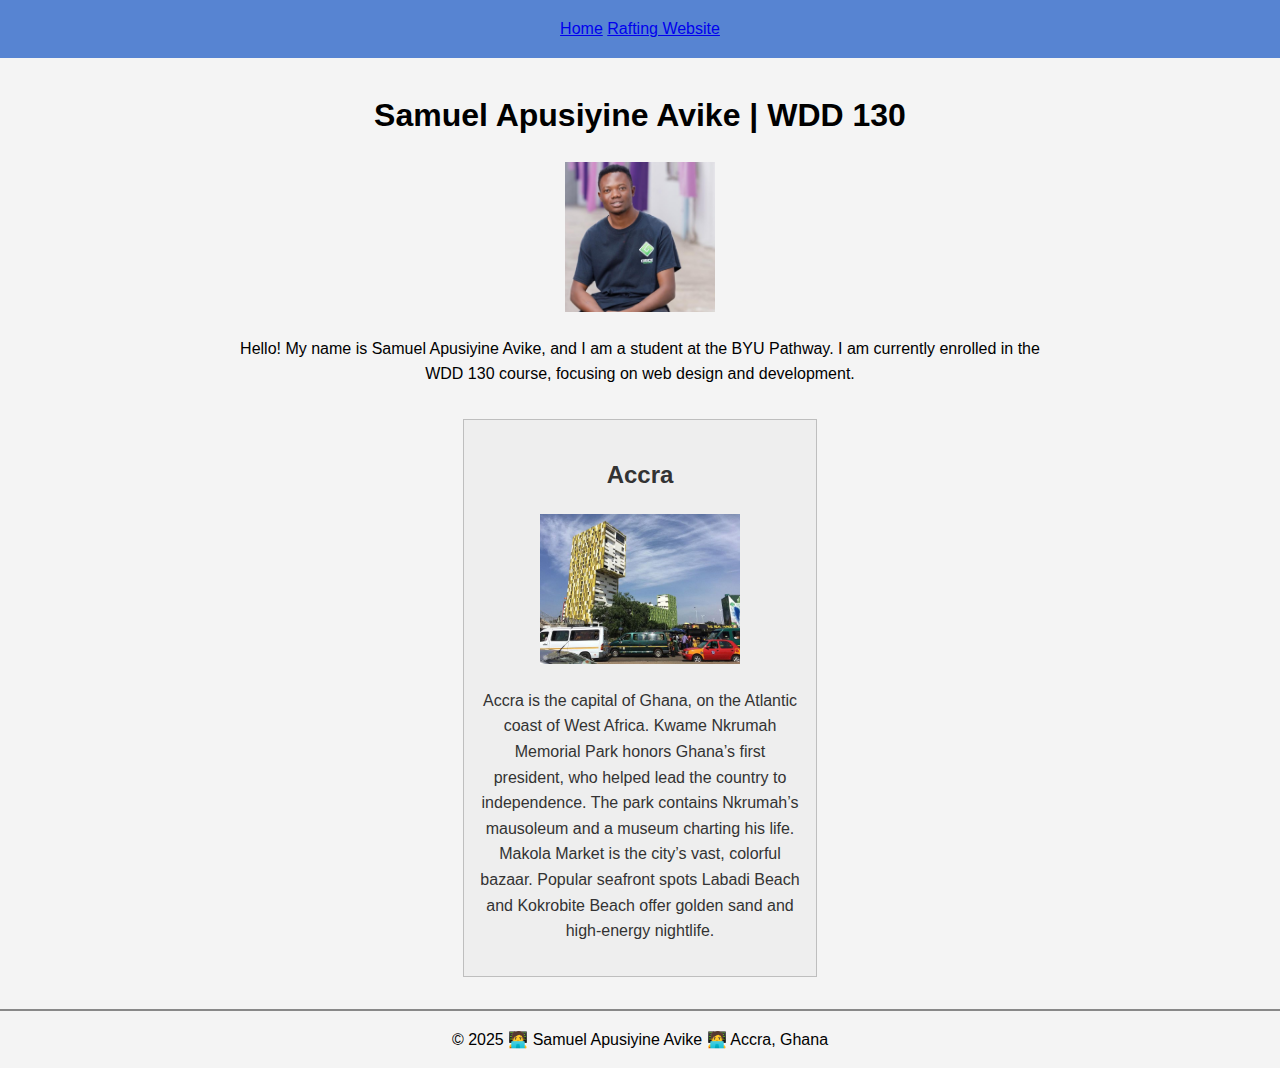
<file: index.html>
<!DOCTYPE html>
<html lang="en-US">
  <head>
    <meta charset="UTF-8" />
    <meta name="viewport" content="width=device-width, initial-scale=1.0" />
    <title>Samuel Apusiyine Avive | WDD130</title>
    <meta
      name="description"
      content="Samuel Apusiyine Avike's personal page for WDD 130 at BYU Pathway."
    />
    <meta name="author" content="Samuel Apusiyine Avike" />
    <link rel="stylesheet" href="styles/styles.css" />
  </head>
  <body>
    <header>
      <nav>
        <a href="#">Home</a>
        <a href="wwr/">Rafting Website</a>
      </nav>
    </header>
    <main>
      <h1>Samuel Apusiyine Avike | WDD 130</h1>
      <img src="images/profile.jpg" alt="Samuel Apusiyine Avike" width="200" />
      <p>
        Hello! My name is Samuel Apusiyine Avike, and I am a student at the BYU
        Pathway. I am currently enrolled in the WDD 130 course, focusing on web
        design and development.
      </p>
    </main>
    <aside>
      <h2>Accra</h2>
      <img src="images/accra-ghana.jpg" alt="Accra Skyline" />
      <p>
        Accra is the capital of Ghana, on the Atlantic coast of West Africa.
        Kwame Nkrumah Memorial Park honors Ghana’s first president, who helped
        lead the country to independence. The park contains Nkrumah’s mausoleum
        and a museum charting his life. Makola Market is the city’s vast,
        colorful bazaar. Popular seafront spots Labadi Beach and Kokrobite Beach
        offer golden sand and high-energy nightlife.
      </p>
    </aside>
    <footer>
      <p>© 2025 🧑‍💻 Samuel Apusiyine Avike 🧑‍💻 Accra, Ghana</p>
    </footer>
  </body>
</html>
</file>
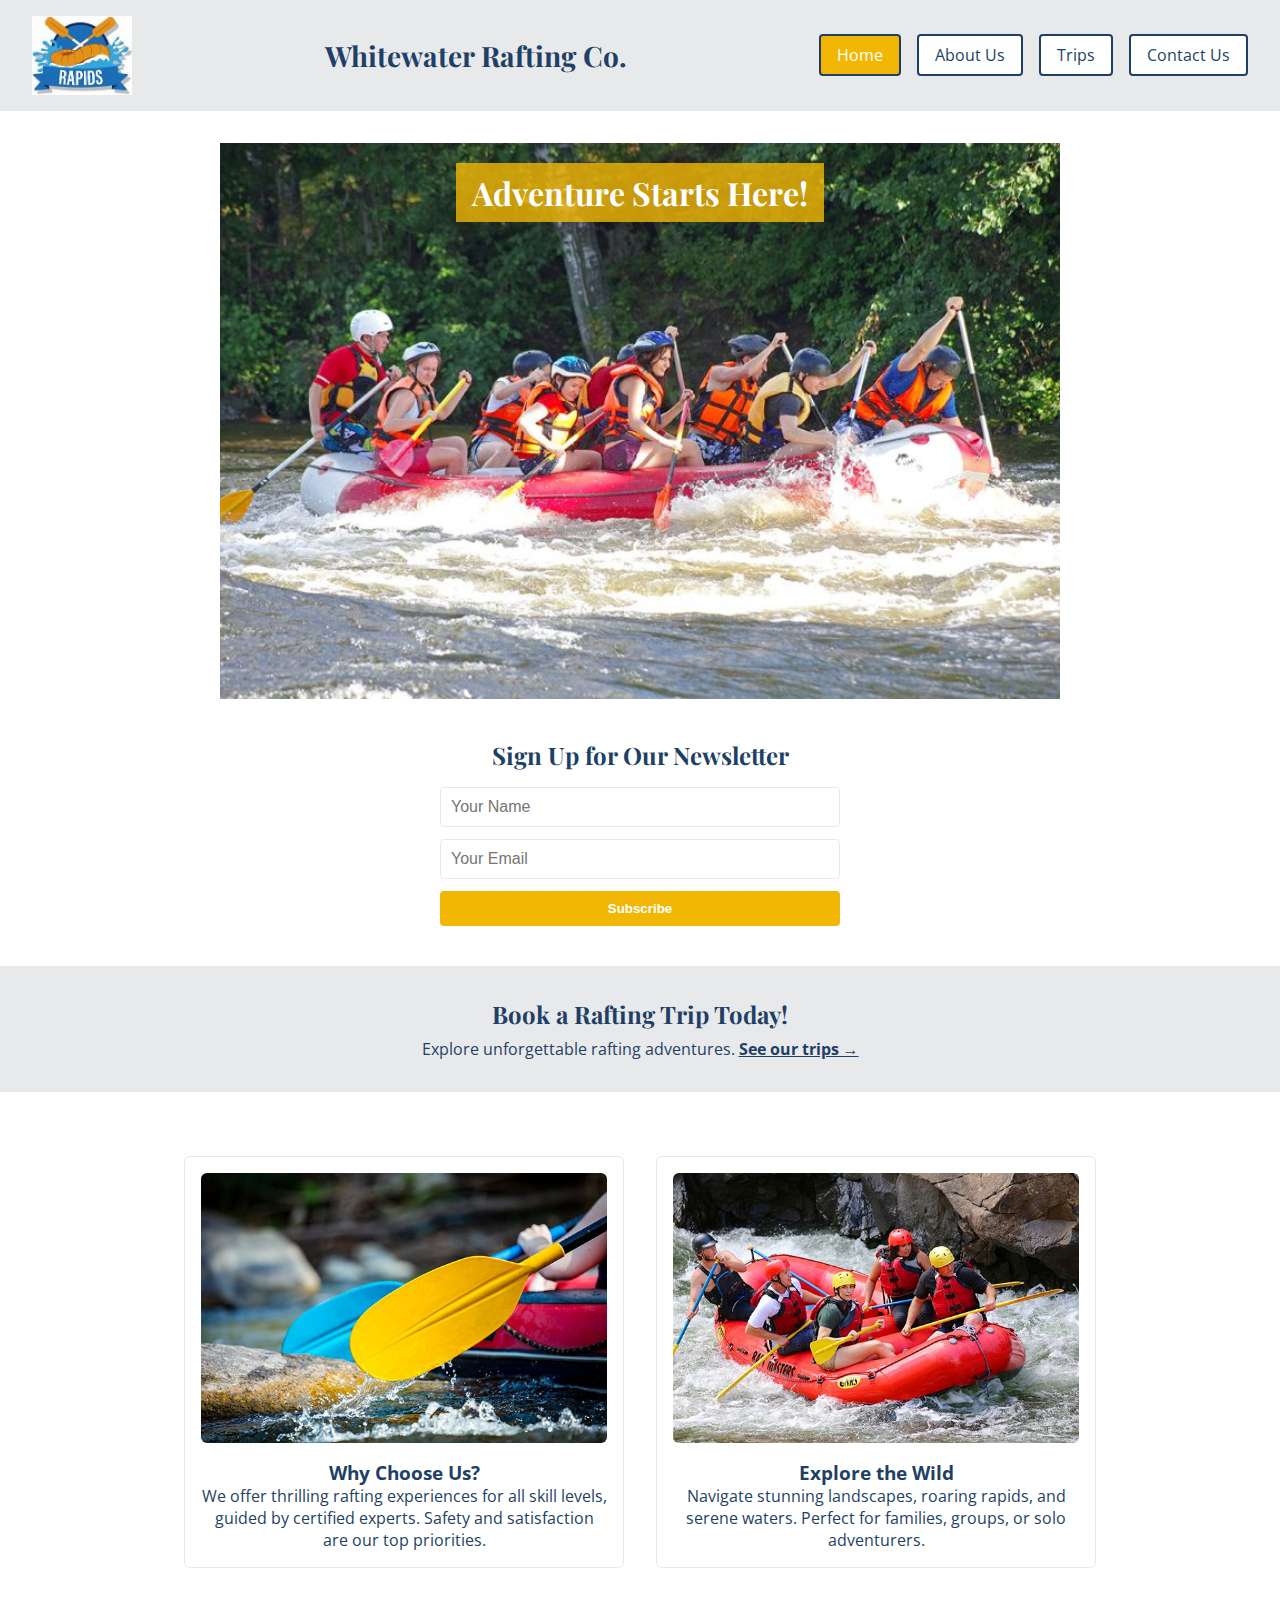
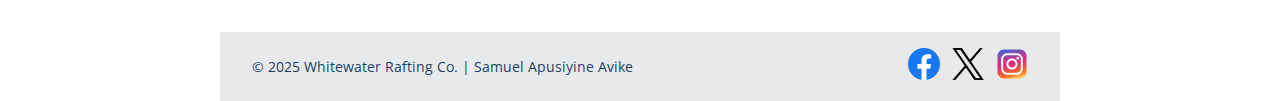
<file: wwr/index.html>
<!DOCTYPE html>
<html lang="en">
  <head>
    <meta charset="UTF-8" />
    <meta name="viewport" content="width=device-width, initial-scale=1.0" />
    <title>Home | Whitewater Rafting Co.</title>
    <meta
      name="description"
      content="Welcome to Whitewater Rafting Co. – Your source for adventure, nature, and unforgettable whitewater experiences."
    />
    <meta name="author" content="Samuel Apusiyine Avike" />

    <!-- Google Fonts -->
    <link rel="preconnect" href="https://fonts.googleapis.com" />
    <link rel="preconnect" href="https://fonts.gstatic.com" crossorigin />
    <link
      href="https://fonts.googleapis.com/css2?family=Open+Sans:ital,wght@0,300..800;1,300..800&family=Playfair+Display:ital,wght@0,400..900;1,400..900&display=swap"
      rel="stylesheet"
    />

    <!-- CSS -->
    <link rel="stylesheet" href="styles/rafting.css" />
  </head>
  <body>
    <header>
      <img
        src="images/wwr-logo.jpg"
        alt="Whitewater Rafting Logo"
        class="logo"
      />
      <h1 class="site-title">Whitewater Rafting Co.</h1>
      <nav>
        <ul class="nav-links">
          <li><a href="index.html" class="active">Home</a></li>
          <li><a href="about.html">About Us</a></li>
          <li><a href="trips.html">Trips</a></li>
          <li><a href="contact.html">Contact Us</a></li>
        </ul>
      </nav>
    </header>

    <main>
      <!-- Hero section -->
      <section class="hero">
        <img src="images/hero.jpg" alt="Rafting adventure on wild river" />
        <h2>Adventure Starts Here!</h2>
      </section>

      <!-- Newsletter form -->
      <section class="newsletter">
        <h2>Sign Up for Our Newsletter</h2>
        <form>
          <input type="text" name="name" placeholder="Your Name" required />
          <input type="email" name="email" placeholder="Your Email" required />
          <button type="submit">Subscribe</button>
        </form>
      </section>

      <!-- Call to action -->
      <section class="call-to-action">
        <h2>Book a Rafting Trip Today!</h2>
        <p>
          Explore unforgettable rafting adventures.
          <a href="trips.html">See our trips &rarr;</a>
        </p>
      </section>

      <!-- Purpose and offerings grid -->
      <section class="purpose-grid">
        <div class="grid-item">
          <img src="images/rafting_4.jpg" alt="Raft crew on the river" />
          <h3>Why Choose Us?</h3>
          <p>
            We offer thrilling rafting experiences for all skill levels, guided
            by certified experts. Safety and satisfaction are our top
            priorities.
          </p>
        </div>
        <div class="grid-item">
          <img src="images/rafting_5.jpg" alt="Beautiful river view" />
          <h3>Explore the Wild</h3>
          <p>
            Navigate stunning landscapes, roaring rapids, and serene waters.
            Perfect for families, groups, or solo adventurers.
          </p>
        </div>
      </section>
    </main>

    <footer>
      <p>&copy; 2025 Whitewater Rafting Co. | Samuel Apusiyine Avike</p>
      <div class="socialmedia">
        <a href="#"
          ><img src="images/facebook_icon.png" alt="Facebook Logo"
        /></a>
        <a href="#"><img src="images/twitter_icon.png" alt="Twitter Logo" /></a>
        <a href="#"
          ><img src="images/instagram_icon.png" alt="Instagram Logo"
        /></a>
      </div>
    </footer>
  </body>
</html>
</file>
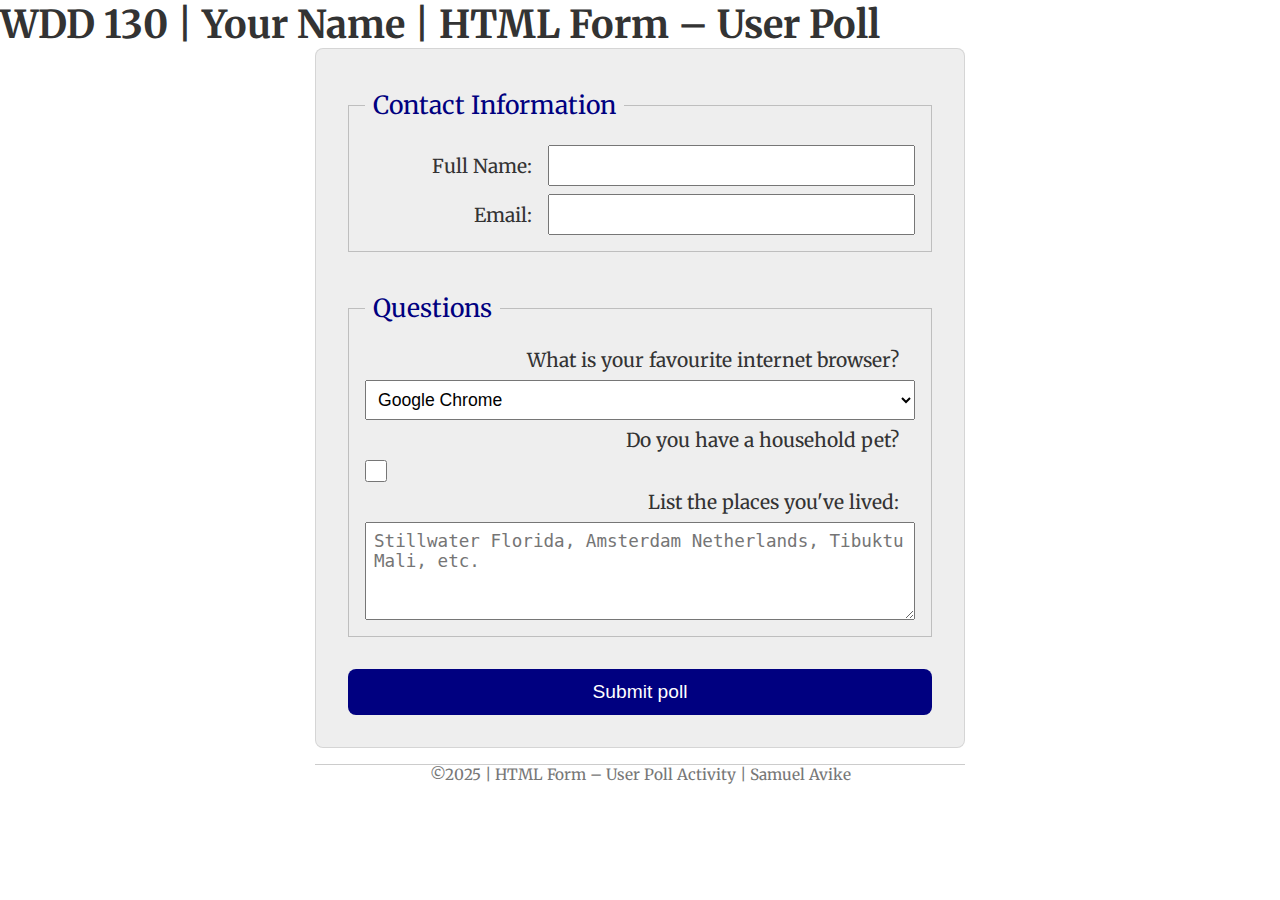
<file: week05/poll-form.html>
<!DOCTYPE html>
<html lang="en-us">
  <head>
    <meta charset="utf-8" />
    <meta name="viewport" content="width=device-width, initial-scale=1" />
    <title>WDD 130 | HTML Form – User Poll</title>
    <link rel="stylesheet" href="styles/poll-form.css" />
    <link rel="preconnect" href="https://fonts.googleapis.com" />
    <link rel="preconnect" href="https://fonts.gstatic.com" crossorigin />
    <link
      href="https://fonts.googleapis.com/css2?family=Merriweather:wght@400;700&family=Roboto:wght@400;700&display=swap"
      rel="stylesheet"
    />
  </head>
  <body>
    <header>
      <h1>WDD 130 | Your Name | HTML Form – User Poll</h1>
    </header>
    <main>
      <form>
        <fieldset>
          <legend>Contact Information</legend>
          <div class="form-item column2">
            <label for="fullname">Full Name:</label>
            <input type="text" id="fullname" name="fullanme" />
          </div>
          <div class="form-item column2">
            <label for="useremail">Email:</label>
            <input type="email" id="useremail" name="useremail" />
          </div>
        </fieldset>
        <fieldset>
          <legend>Questions</legend>
          <label for="browser">What is your favourite internet browser?</label>
          <select id="browser" name="browser">
            <option value="chrome">Google Chrome</option>
            <option value="firefox">Mozilla Firefox</option>
            <option value="safari">Apple Safari</option>
            <option value="edge">Microsoft Edge</option>
            <option value="brave">Brave</option>
            <option value="other">Other</option>
          </select>
          <label for="pet">Do you have a household pet?</label>
          <input type="checkbox" id="pet" name="pet" />
          <label for="feedback">List the places you've lived:</label>
          <textarea
            id="feedback"
            name="feedback"
            rows="4"
            placeholder="Stillwater Florida, Amsterdam Netherlands, Tibuktu Mali, etc."
          ></textarea>
        </fieldset>
        <button type="submit">Submit poll</button>
      </form>
    </main>
    <footer>
      <p>©2025 | HTML Form – User Poll Activity | Samuel Avike</p>
    </footer>
  </body>
</html>
</file>
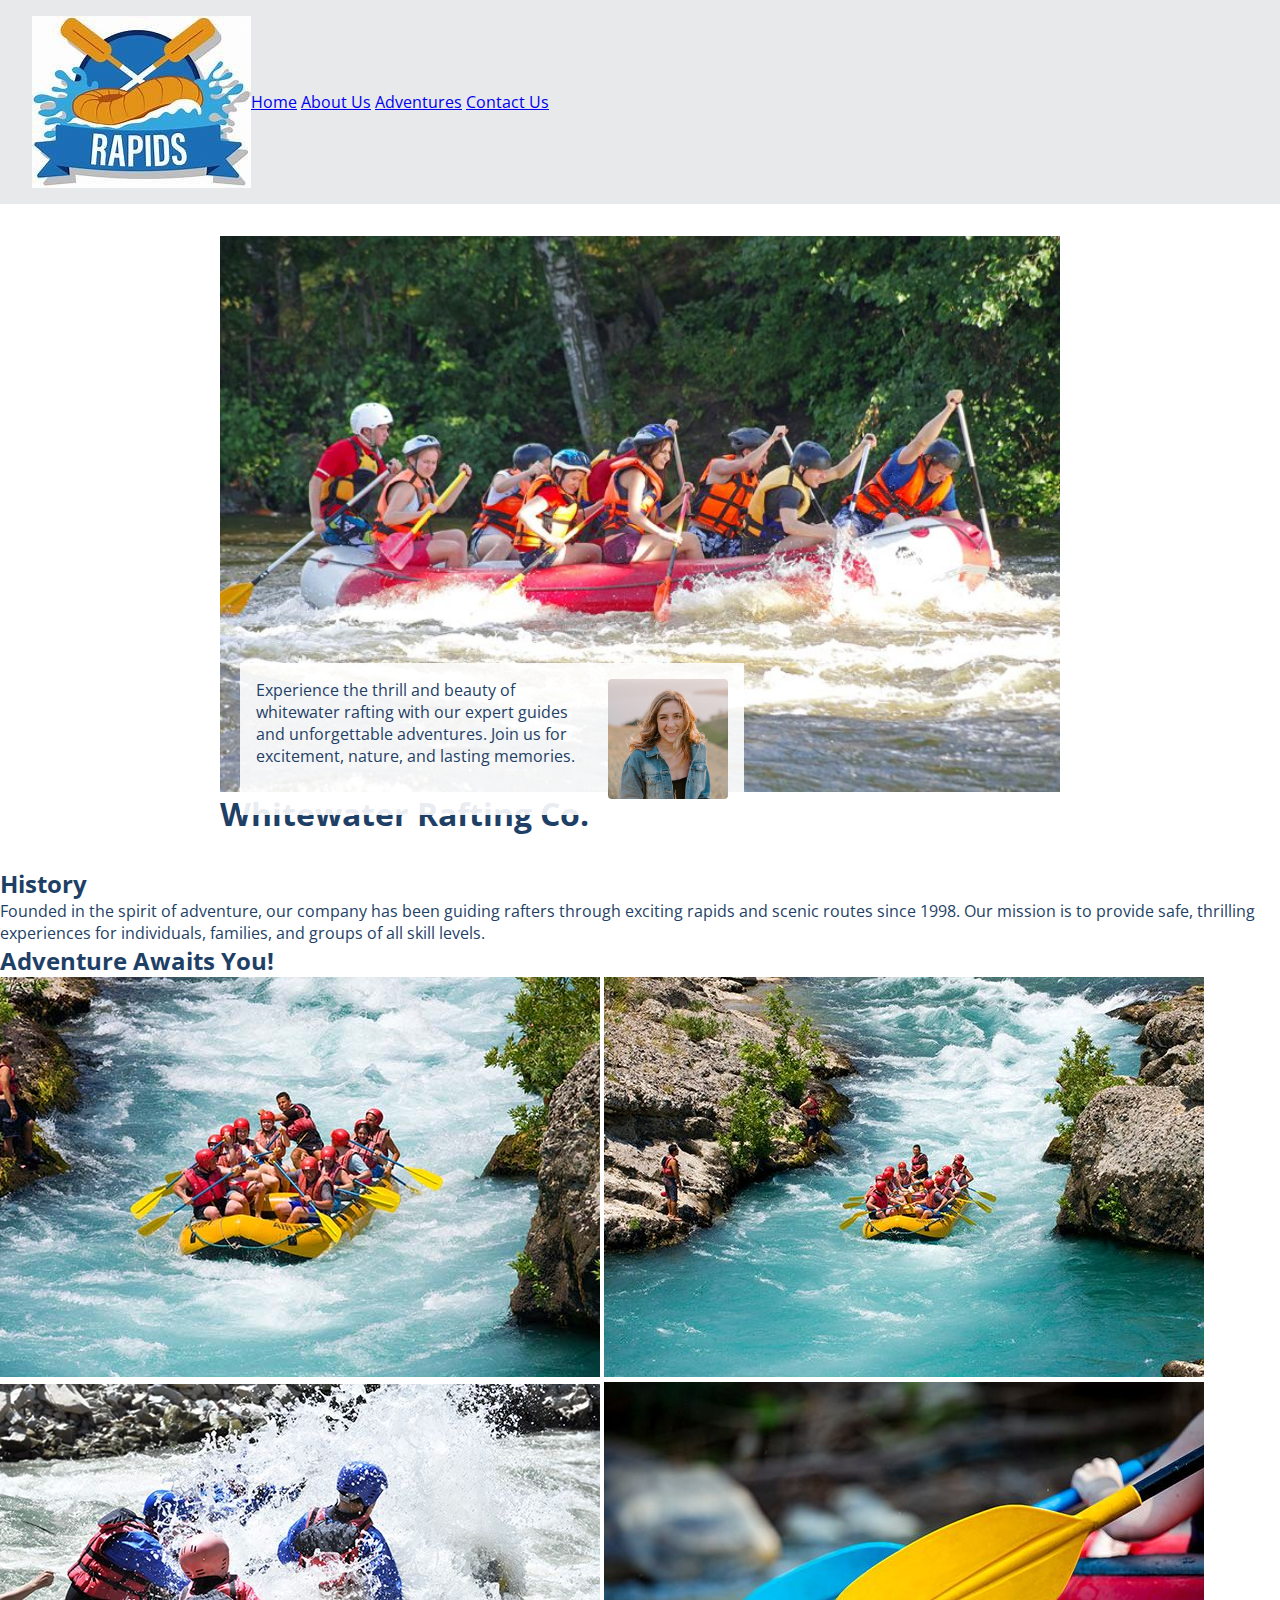
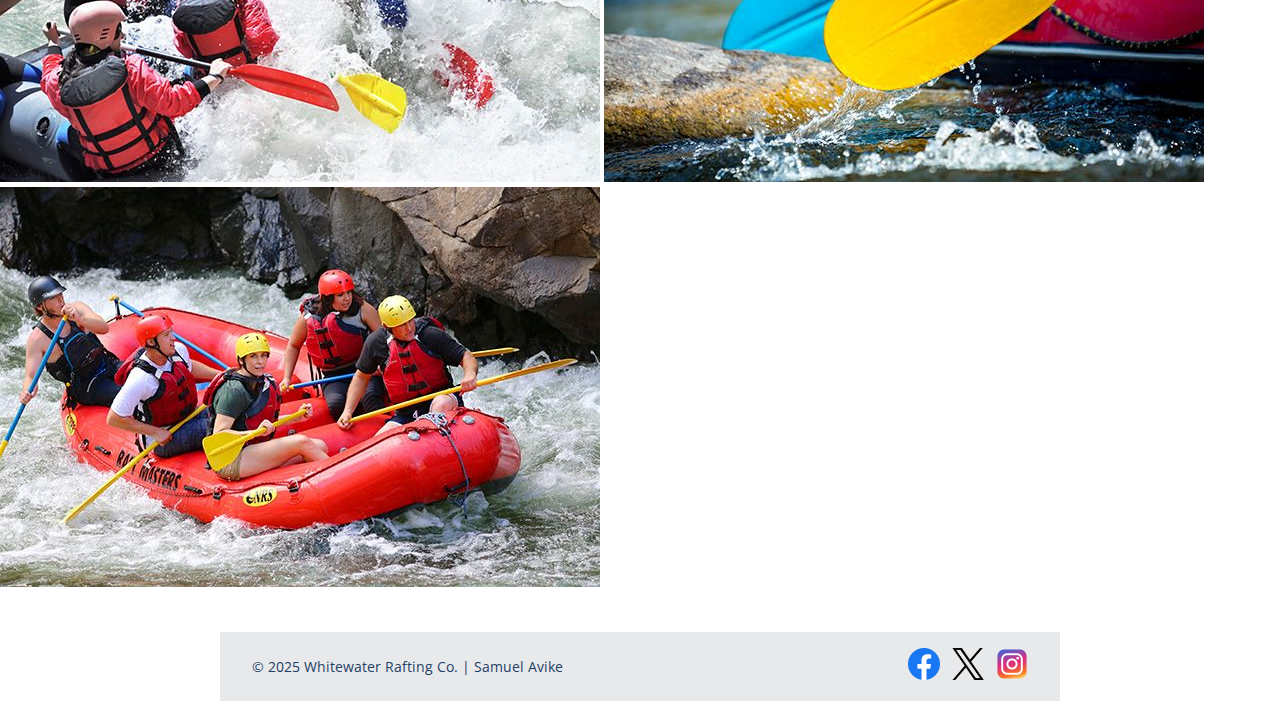
<file: wwr/about.html>
<!DOCTYPE html>
<html lang="en">
  <head>
    <meta charset="UTF-8" />
    <meta name="viewport" content="width=device-width, initial-scale=1.0" />
    <meta
      name="description"
      content="About Us - Whitewater Rafting Adventures"
    />
    <meta name="author" content="Samuel Apusiyine Avike" />
    <title>About Us | Whitewater Rafting Co.</title>

    <!-- Google Fonts -->
    <link rel="preconnect" href="https://fonts.googleapis.com" />
    <link rel="preconnect" href="https://fonts.gstatic.com" crossorigin />
    <link
      href="https://fonts.googleapis.com/css2?family=Open+Sans:ital,wght@0,300..800;1,300..800&family=Playfair+Display:ital,wght@0,400..900;1,400..900&display=swap"
      rel="stylesheet"
    />

    <!-- CSS -->
    <link rel="stylesheet" href="styles/rafting.css" />
  </head>
  <body>
    <header>
      <img src="images/wwr-logo.jpg" alt="Whitewater Rafting Logo" />
      <nav>
        <a href="index.html">Home</a>
        <a href="about.html">About Us</a>
        <a href="trips.html">Adventures</a>
        <a href="contact.html">Contact Us</a>
      </nav>
    </header>
    <main>
      <div class="hero">
        <img src="images/hero.jpg" alt="Rafting Hero Image" />
        <h1>Whitewater Rafting Co.</h1>
        <article>
          <img src="images/happy_client.jpg" alt="Happy Client" />
          <p>
            Experience the thrill and beauty of whitewater rafting with our
            expert guides and unforgettable adventures. Join us for excitement,
            nature, and lasting memories.
          </p>
        </article>
      </div>

      <section>
        <h2>History</h2>
        <p>
          Founded in the spirit of adventure, our company has been guiding
          rafters through exciting rapids and scenic routes since 1998. Our
          mission is to provide safe, thrilling experiences for individuals,
          families, and groups of all skill levels.
        </p>
      </section>

      <section>
        <h2>Adventure Awaits You!</h2>
        <img src="images/rafting_1.jpg" alt="Rafting Adventure 1" />
        <img src="images/rafting_2.jpg" alt="Rafting Adventure 2" />
        <img src="images/rafting_3.jpg" alt="Rafting Adventure 3" />
        <img src="images/rafting_4.jpg" alt="Rafting Adventure 4" />
        <img src="images/rafting_5.jpg" alt="Rafting Adventure 5" />
      </section>
    </main>

    <footer>
      <p>&copy; 2025 Whitewater Rafting Co. | Samuel Avike</p>
      <nav class="socialmedia">
        <a href="https://facebook.com/"
          ><img src="images/facebook_icon.png" alt="Facebook Logo"
        /></a>
        <a href="https://x.com/"
          ><img src="images/twitter_icon.png" alt="Twitter Logo"
        /></a>
        <a href="https://www.instagram.com/"
          ><img src="images/instagram_icon.png" alt="Instagram Logo"
        /></a>
      </nav>
    </footer>
  </body>
</html>
</file>
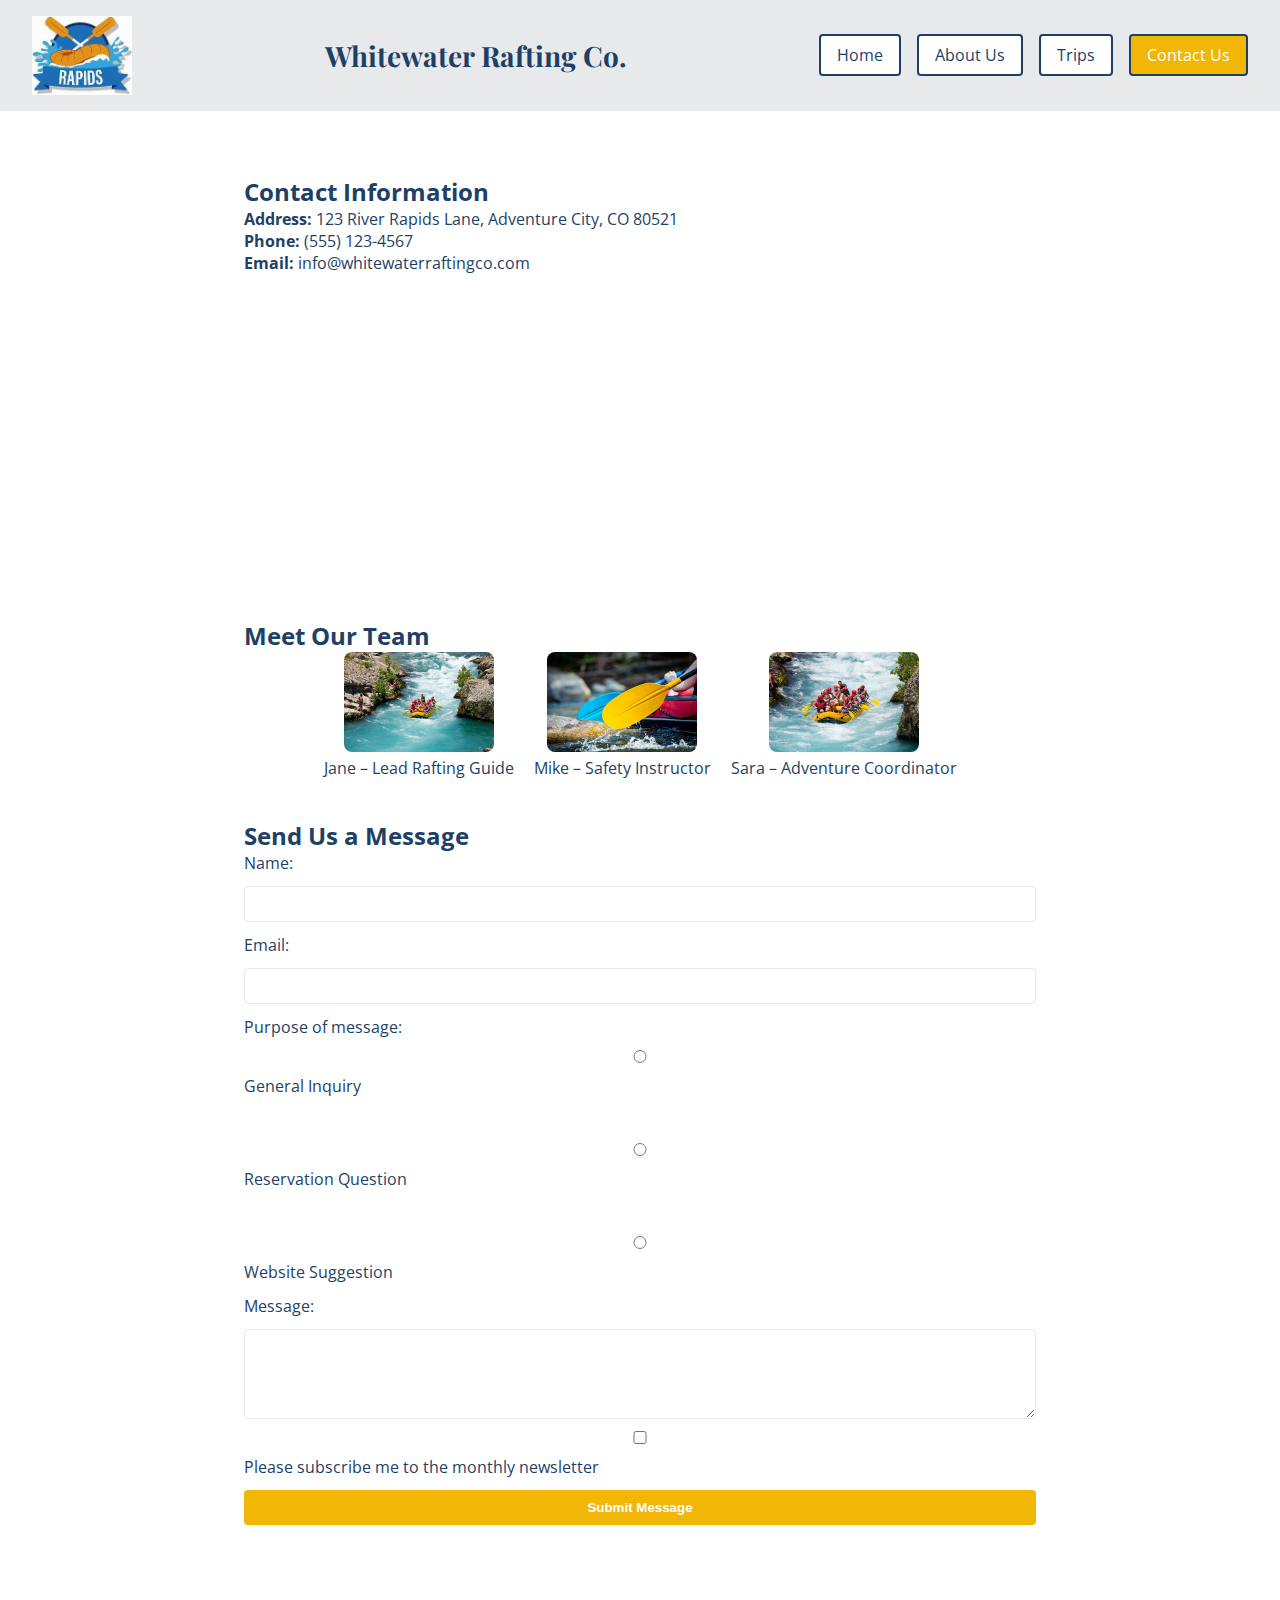
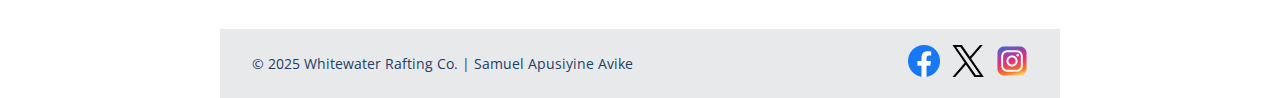
<file: wwr/contact.html>
<!DOCTYPE html>
<html lang="en">
  <head>
    <meta charset="UTF-8" />
    <meta name="viewport" content="width=device-width, initial-scale=1.0" />
    <title>Contact Us | Whitewater Rafting Co.</title>
    <meta
      name="description"
      content="Contact Whitewater Rafting Co. for questions, reservations, or suggestions. We'd love to hear from you!"
    />
    <meta name="author" content="Samuel Apusiyine Avike" />

    <!-- Google Fonts -->
    <link rel="preconnect" href="https://fonts.googleapis.com" />
    <link rel="preconnect" href="https://fonts.gstatic.com" crossorigin />
    <link
      href="https://fonts.googleapis.com/css2?family=Open+Sans:ital,wght@0,300..800;1,300..800&family=Playfair+Display:ital,wght@0,400..900;1,400..900&display=swap"
      rel="stylesheet"
    />

    <!-- CSS -->
    <link rel="stylesheet" href="styles/rafting.css" />
  </head>
  <body>
    <!-- header with CSS Grid + Flex nav -->
    <header>
      <img
        src="images/wwr-logo.jpg"
        alt="Whitewater Rafting Logo"
        class="logo"
      />
      <h1 class="site-title">Whitewater Rafting Co.</h1>
      <nav>
        <ul class="nav-links">
          <li><a href="index.html">Home</a></li>
          <li><a href="about.html">About Us</a></li>
          <li><a href="trips.html">Trips</a></li>
          <li><a href="contact.html" class="active">Contact Us</a></li>
        </ul>
      </nav>
    </header>
    <main class="contact-main">
      <section class="contact-info">
        <h2>Contact Information</h2>
        <p>
          <strong>Address:</strong> 123 River Rapids Lane, Adventure City, CO
          80521
        </p>
        <p><strong>Phone:</strong> (555) 123-4567</p>
        <p><strong>Email:</strong> info@whitewaterraftingco.com</p>

        <div class="map-container">
          <iframe
            src="https://www.google.com/maps/embed?pb=!1m18..."
            height="300"
            loading="lazy"
            referrerpolicy="no-referrer-when-downgrade"
          ></iframe>
        </div>
      </section>

      <section class="employees">
        <h2>Meet Our Team</h2>
        <div class="employee-grid">
          <figure>
            <img src="images/rafting_2.jpg" alt="Smiling Guide Jane" />
            <figcaption>Jane – Lead Rafting Guide</figcaption>
          </figure>
          <figure>
            <img src="images/rafting_4.jpg" alt="Smiling Guide Mike" />
            <figcaption>Mike – Safety Instructor</figcaption>
          </figure>
          <figure>
            <img src="images/rafting_1.jpg" alt="Smiling Guide Sara" />
            <figcaption>Sara – Adventure Coordinator</figcaption>
          </figure>
        </div>
      </section>

      <section class="contact-form">
        <h2>Send Us a Message</h2>
        <form>
          <label for="username">Name:</label>
          <input type="text" id="username" name="username" required />

          <label for="email">Email:</label>
          <input type="email" id="email" name="email" required />

          <p>Purpose of message:</p>
          <input
            type="radio"
            id="general"
            name="purpose"
            value="general"
            required
          />
          <label for="general">General Inquiry</label><br />

          <input
            type="radio"
            id="reservation"
            name="purpose"
            value="reservation"
          />
          <label for="reservation">Reservation Question</label><br />

          <input
            type="radio"
            id="suggestion"
            name="purpose"
            value="suggestion"
          />
          <label for="suggestion">Website Suggestion</label>

          <label for="message">Message:</label>
          <textarea id="message" name="message" rows="4" required></textarea>

          <input type="checkbox" id="subscribe" name="subscribe" />
          <label for="subscribe"
            >Please subscribe me to the monthly newsletter</label
          >

          <button type="submit">Submit Message</button>
        </form>
      </section>
    </main>

    <!-- footer as a right-aligned flex container -->
    <footer>
      <p>&copy; 2025 Whitewater Rafting Co. | Samuel Apusiyine Avike</p>
      <div class="socialmedia">
        <a href="#"
          ><img src="images/facebook_icon.png" alt="Facebook Logo"
        /></a>
        <a href="#"><img src="images/twitter_icon.png" alt="Twitter Logo" /></a>
        <a href="#"
          ><img src="images/instagram_icon.png" alt="Instagram Logo"
        /></a>
      </div>
    </footer>
  </body>
</html>
</file>
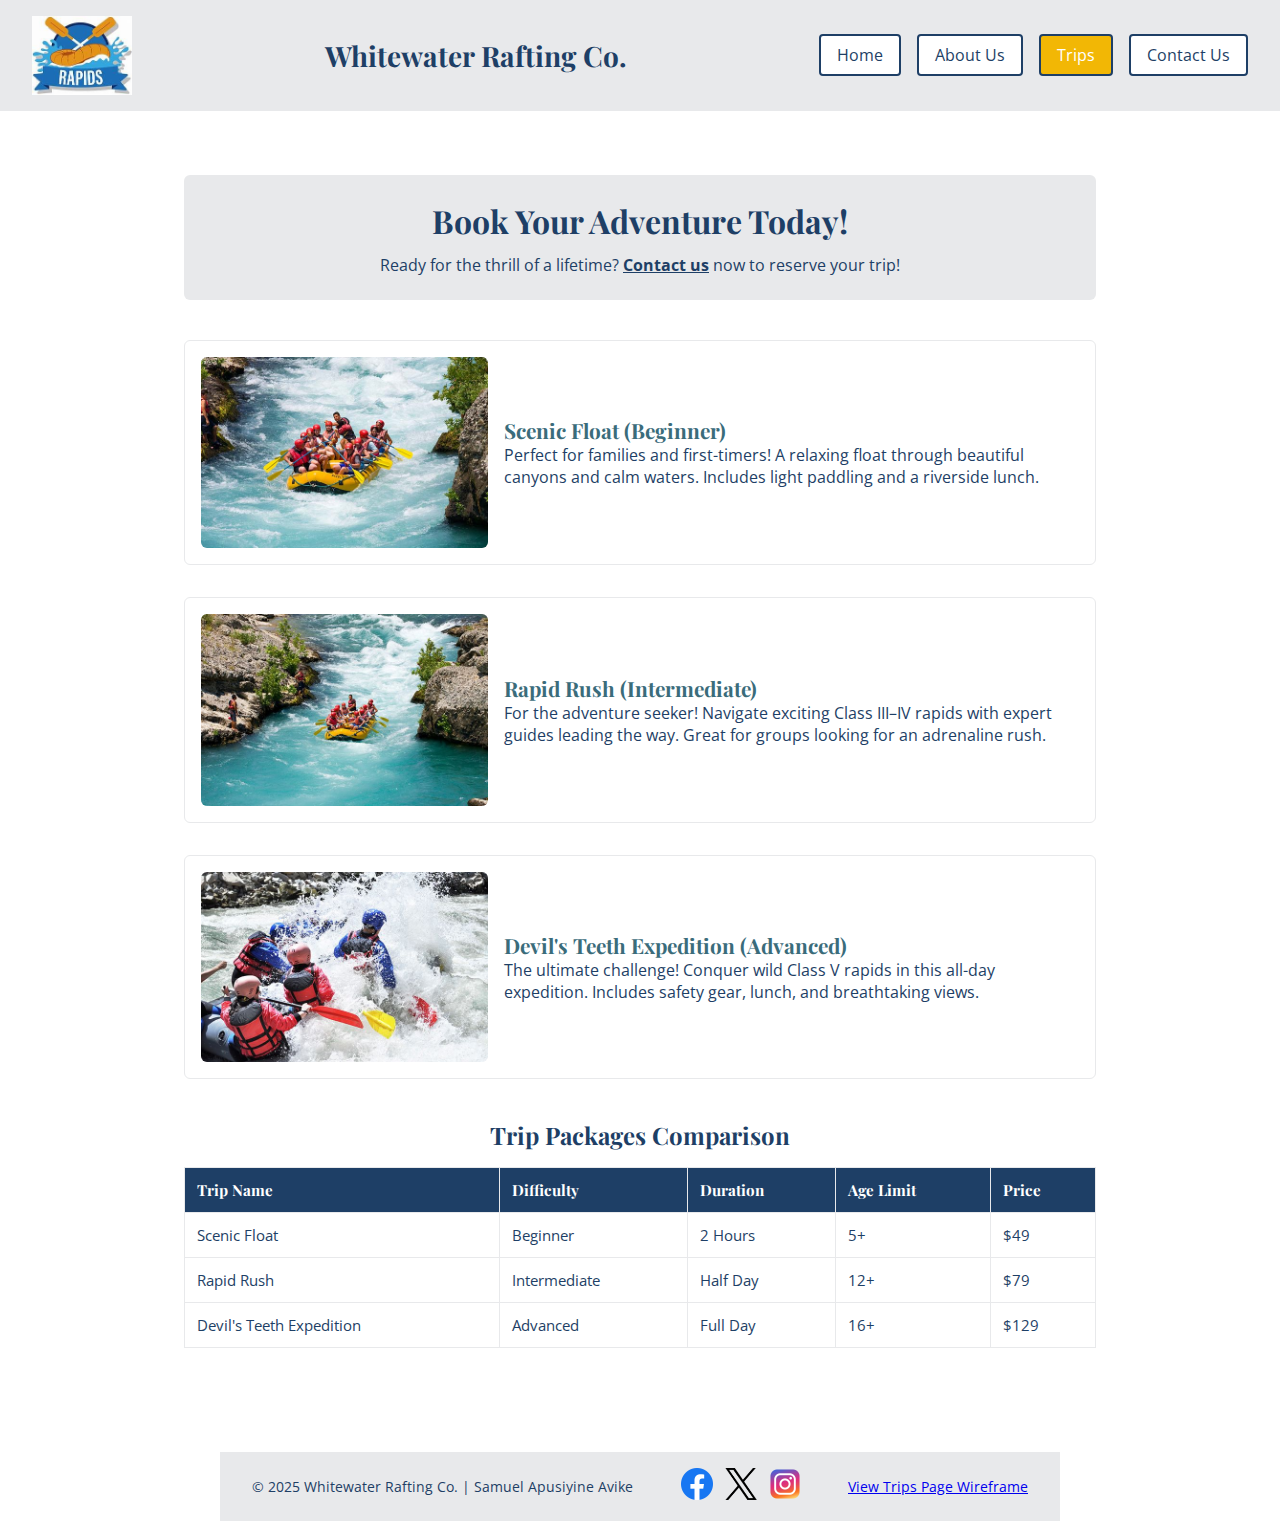
<file: wwr/trips.html>
<!DOCTYPE html>
<html lang="en">
  <head>
    <meta charset="UTF-8" />
    <meta name="viewport" content="width=device-width, initial-scale=1.0" />
    <title>Trips | Whitewater Rafting Co.</title>
    <meta
      name="description"
      content="Explore our thrilling whitewater rafting trip packages, from beginner to expert, available at Whitewater Rafting Co."
    />
    <meta name="author" content="Samuel Apusiyine Avike" />

    <!-- Google Fonts -->
    <link rel="preconnect" href="https://fonts.googleapis.com" />
    <link rel="preconnect" href="https://fonts.gstatic.com" crossorigin />
    <link
      href="https://fonts.googleapis.com/css2?family=Open+Sans:ital,wght@0,300..800;1,300..800&family=Playfair+Display:ital,wght@0,400..900;1,400..900&display=swap"
      rel="stylesheet"
    />

    <!-- CSS -->
    <link rel="stylesheet" href="styles/rafting.css" />
  </head>
  <body>
    <header>
      <img
        src="images/wwr-logo.jpg"
        alt="Whitewater Rafting Logo"
        class="logo"
      />
      <h1 class="site-title">Whitewater Rafting Co.</h1>
      <nav>
        <ul class="nav-links">
          <li><a href="index.html">Home</a></li>
          <li><a href="about.html">About Us</a></li>
          <li><a href="trips.html" class="active">Trips</a></li>
          <li><a href="contact.html">Contact Us</a></li>
        </ul>
      </nav>
    </header>

    <main class="trips-main">
      <section class="cta">
        <h2>Book Your Adventure Today!</h2>
        <p>
          Ready for the thrill of a lifetime?
          <a href="contact.html">Contact us</a> now to reserve your trip!
        </p>
      </section>

      <section class="trip-details">
        <div class="trip">
          <img src="images/rafting_1.jpg" alt="Beginner Rapids" />
          <div>
            <h3>Scenic Float (Beginner)</h3>
            <p>
              Perfect for families and first-timers! A relaxing float through
              beautiful canyons and calm waters. Includes light paddling and a
              riverside lunch.
            </p>
          </div>
        </div>

        <div class="trip">
          <img src="images/rafting_2.jpg" alt="Intermediate Adventure" />
          <div>
            <h3>Rapid Rush (Intermediate)</h3>
            <p>
              For the adventure seeker! Navigate exciting Class III–IV rapids
              with expert guides leading the way. Great for groups looking for
              an adrenaline rush.
            </p>
          </div>
        </div>

        <div class="trip">
          <img src="images/rafting_3.jpg" alt="Extreme Whitewater" />
          <div>
            <h3>Devil's Teeth Expedition (Advanced)</h3>
            <p>
              The ultimate challenge! Conquer wild Class V rapids in this
              all-day expedition. Includes safety gear, lunch, and breathtaking
              views.
            </p>
          </div>
        </div>
      </section>

      <section class="trip-table">
        <h2>Trip Packages Comparison</h2>
        <table>
          <thead>
            <tr>
              <th>Trip Name</th>
              <th>Difficulty</th>
              <th>Duration</th>
              <th>Age Limit</th>
              <th>Price</th>
            </tr>
          </thead>
          <tbody>
            <tr>
              <td>Scenic Float</td>
              <td>Beginner</td>
              <td>2 Hours</td>
              <td>5+</td>
              <td>$49</td>
            </tr>
            <tr>
              <td>Rapid Rush</td>
              <td>Intermediate</td>
              <td>Half Day</td>
              <td>12+</td>
              <td>$79</td>
            </tr>
            <tr>
              <td>Devil's Teeth Expedition</td>
              <td>Advanced</td>
              <td>Full Day</td>
              <td>16+</td>
              <td>$129</td>
            </tr>
          </tbody>
        </table>
      </section>
    </main>

    <footer>
      <p>&copy; 2025 Whitewater Rafting Co. | Samuel Apusiyine Avike</p>
      <div class="socialmedia">
        <a href="#"
          ><img src="images/facebook_icon.png" alt="Facebook Logo"
        /></a>
        <a href="#"><img src="images/twitter_icon.png" alt="Twitter Logo" /></a>
        <a href="#"
          ><img src="images/instagram_icon.png" alt="Instagram Logo"
        /></a>
      </div>
      <p><a href="images/trips_wireframe.png">View Trips Page Wireframe</a></p>
    </footer>
  </body>
</html>
</file>
<file: styles/styles.css>
header {
    background-color: #5784d2;
    color: #fff;
    padding: 1rem;
    text-align: center;
}

body {
    font-family: Arial, sans-serif;
    line-height: 1.6;
    margin: 0;
    padding: 0;
    background-color: #f4f4f4;
}

main {
    max-width: 840px;
    margin: 2rem auto;
    text-align: center;
}

main img {
    width: 150px;
    height: auto;
}


aside {
    max-width: 20rem;
    margin: 2rem auto;
    border: 1px solid rgb(0 0 0/0.2);
    padding: 1rem;
    background-color: #eee;
    color: #333;
    text-align: center;
}

p {
    padding: 0;
}



aside img {
    width: 200px;
    height: auto;
}

footer {
    margin-top: 15px;
    border-top: 2px solid #888;
    text-align: center; 
}
</file>
<file: wwr/styles/rafting.css>
:root {
    --primary-color: #1e3f66;
    --secondary-color: #3a6c7b;
    --accent1-color: #f2b705;
    --accent2-color: #e8e9eb;
    --heading-font: 'Playfair Display', serif;
    --body-font: 'Open Sans', sans-serif;
}

/* reset */
* {
    margin: 0;
    padding: 0;
    box-sizing: border-box;
}

body {
    font-family: var(--body-font);
    color: var(--primary-color);
    background-color: #fff;
}


header {
    display: grid;
    grid-template-columns: auto 1fr auto;
    align-items: center;
    background-color: var(--accent2-color);
    padding: 16px 32px;
}

.logo {
    width: 100px;
    height: auto;
}

.site-title {
    font-family: var(--heading-font);
    font-size: 1.75rem;
    text-align: center;
    color: var(--primary-color);
}

nav .nav-links {
    list-style: none;
    display: flex;
    gap: 16px;
}

.nav-links li a {
    display: block;
    text-decoration: none;
    padding: 8px 16px;
    background-color: #fff;
    color: var(--primary-color);
    border: 2px solid var(--primary-color);
    border-radius: 4px;
    transition: background-color 0.3s;
}

.nav-links li a:hover,
.nav-links li a.active {
    background-color: var(--accent1-color);
    color: #fff;
}

/* ==============
   HERO (unchanged)
   ============== */
.hero {
    position: relative;
    margin: 32px auto;
    max-width: 840px;
}

.hero img {
    width: 100%;
    display: block;
}

.hero h2 {
    position: absolute;
    top: 20px;
    left: 50%;
    transform: translateX(-50%);
    background-color: rgba(242, 183, 5, 0.8);
    color: #fff;
    padding: 8px 16px;
    font-family: var(--heading-font);
    font-size: 2rem;
}

.hero article {
    position: absolute;
    bottom: 20px;
    left: 20px;
    background-color: rgba(255, 255, 255, 0.9);
    padding: 16px;
    width: 60%;
}

.hero article img {
    float: right;
    width: 120px;
    margin-left: 12px;
    border-radius: 4px;
}

/* ======================
   HISTORY (3-column Grid)
   ====================== */
.history {
    max-width: 840px;
    margin: 40px auto;
    padding: 24px;
    border: 1px solid var(--accent2-color);
}

.history h2 {
    text-align: center;
    margin-bottom: 24px;
    font-family: var(--heading-font);
}

.history-content {
    display: grid;
    grid-template-columns: 1fr auto 1fr;
    gap: 24px;
    align-items: start;
}

.history-content p {
    line-height: 1.6;
}

.history-content figure img {
    display: block;
    width: 200px;
    height: auto;
    border-radius: 4px;
}

/* =================================
   ADVENTURES (5-item Responsive Grid)
   ================================= */
.adventures {
    max-width: 840px;
    margin: 40px auto;
    padding: 24px;
    border: 1px solid var(--accent2-color);
}

.adventures h2 {
    text-align: center;
    margin-bottom: 24px;
    font-family: var(--heading-font);
}

.adventures-grid {
    display: grid;
    grid-template-columns: repeat(5, 1fr);
    gap: 16px;
}

.adventures-grid figure {
    text-align: center;
}

.adventures-grid img {
    width: 100%;
    height: auto;
    border-radius: 4px;
}

.adventures-grid figcaption {
    margin-top: 8px;
    font-size: 0.9rem;
    color: var(--secondary-color);
}

/* =====================
   FOOTER (Flex right-aligned)
   ===================== */
footer {
    max-width: 840px;
    margin: 40px auto 0;
    display: flex;
    justify-content: space-between;
    align-items: center;
    background-color: var(--accent2-color);
    padding: 16px 32px;
}

footer p {
    font-size: 0.9rem;
}

.socialmedia {
    display: flex;
    gap: 12px;
}

.socialmedia img {
    width: 32px;
    height: 32px;
}


.contact-main {
    max-width: 840px;
    margin: 40px auto;
    padding: 24px;
}

.contact-info,
.contact-form,
.employees {
    margin-bottom: 40px;
}

.map-container iframe {
    width: 100%;
    height: 300px;
    border: 0;
    border-radius: 4px;
}

.employee-grid {
    display: flex;
    gap: 20px;
    justify-content: center;
}

.employee-grid figure {
    text-align: center;
}

.employee-grid img {
    width: 150px;
    height: auto;
    border-radius: 8px;
}

.contact-form form {
    display: flex;
    flex-direction: column;
    gap: 12px;
}

.contact-form input[type="text"],
.contact-form input[type="email"],
.contact-form textarea {
    padding: 8px;
    border: 1px solid var(--accent2-color);
    border-radius: 4px;
    font-family: var(--body-font);
}

.contact-form button[type="submit"] {
    padding: 10px 16px;
    background-color: var(--accent1-color);
    color: white;
    font-weight: bold;
    border: none;
    border-radius: 4px;
    cursor: pointer;
}

.contact-form button[type="submit"]:hover {
    background-color: var(--secondary-color);
}


/* trips */
.trips-main {
    max-width: 960px;
    margin: 40px auto;
    padding: 24px;
}

.cta {
    text-align: center;
    background-color: var(--accent2-color);
    padding: 24px;
    border-radius: 6px;
    margin-bottom: 40px;
}

.cta h2 {
    font-family: var(--heading-font);
    font-size: 2rem;
    margin-bottom: 12px;
}

.cta a {
    color: var(--primary-color);
    font-weight: bold;
    text-decoration: underline;
}

.trip-details {
    display: grid;
    grid-template-columns: 1fr;
    gap: 32px;
    margin-bottom: 40px;
}

.trip {
    display: grid;
    grid-template-columns: 1fr 2fr;
    gap: 16px;
    align-items: center;
    border: 1px solid var(--accent2-color);
    padding: 16px;
    border-radius: 6px;
}

.trip img {
    width: 100%;
    border-radius: 6px;
}

.trip h3 {
    font-family: var(--heading-font);
    font-size: 1.3rem;
    color: var(--secondary-color);
}

.trip-table {
    overflow-x: auto;
    margin-bottom: 40px;
}

.trip-table table {
    width: 100%;
    border-collapse: collapse;
    text-align: left;
    font-size: 0.95rem;
}

.trip-table th,
.trip-table td {
    border: 1px solid var(--accent2-color);
    padding: 12px;
}

.trip-table th {
    background-color: var(--primary-color);
    color: #fff;
    font-family: var(--heading-font);
}

.trip-table h2 {
    text-align: center;
    margin-bottom: 16px;
    font-family: var(--heading-font);
}


/* index */
.newsletter {
    max-width: 840px;
    margin: 40px auto;
    text-align: center;
}

.newsletter h2 {
    font-family: var(--heading-font);
    margin-bottom: 16px;
}

.newsletter form {
    display: flex;
    flex-direction: column;
    gap: 12px;
    max-width: 400px;
    margin: 0 auto;
}

.newsletter input {
    padding: 10px;
    border: 1px solid var(--accent2-color);
    border-radius: 4px;
    font-size: 1rem;
}

.newsletter button {
    padding: 10px 16px;
    background-color: var(--accent1-color);
    color: white;
    font-weight: bold;
    border: none;
    border-radius: 4px;
    cursor: pointer;
}

.newsletter button:hover {
    background-color: var(--secondary-color);
}

.call-to-action {
    background-color: var(--accent2-color);
    text-align: center;
    padding: 32px 16px;
    margin: 40px auto;
}

.call-to-action h2 {
    font-family: var(--heading-font);
    margin-bottom: 8px;
}

.call-to-action a {
    color: var(--primary-color);
    font-weight: bold;
    text-decoration: underline;
}

.purpose-grid {
    display: grid;
    grid-template-columns: repeat(auto-fit, minmax(300px, 1fr));
    gap: 32px;
    max-width: 960px;
    margin: 40px auto;
    padding: 24px;
}

.purpose-grid .grid-item {
    border: 1px solid var(--accent2-color);
    border-radius: 6px;
    padding: 16px;
    text-align: center;
}

.purpose-grid img {
    width: 100%;
    height: auto;
    border-radius: 6px;
    margin-bottom: 12px;
}
</file>
<file: week05/styles/poll-form.css>
* {
    margin: 0;
    padding: 0;
    box-sizing: border-box;
}

body {
    font-family: Merriweather, Georgia, serif;
    font-size: 1.2em;
    color: #333;
    background: #fff;
}

form {
    width: 650px;
    margin: 0 auto;
    padding: 1rem;
    border: 1px solid rgb(0 0 0 / 0.1);
    border-radius: 0.5rem;
    background-color: #eee;
    display: grid;
}

fieldset {
    display: grid;
    grid-gap: .5rem;
    margin: 1rem;
    border: 1px solid rgb(0 0 0 / 0.2);
    padding: 1rem;
}

legend {
    padding: 0.5rem;
    color: navy;
    font-size: 1.3em;
}

label {
    text-align: right;
    padding-right: 1rem;
}

input,
select,
textarea {
    padding: 0.5rem;
    font-size: 1.1rem;
}

input[type="checkbox"] {
    width: 22px;
    height: 22px;
    vertical-align: bottom;
}

button {
    margin: 1rem;
    background-color: navy;
    color: #fff;
    border: none;
    border-radius: .5rem;
    padding: .75rem;
    font-size: 1.2rem;
}

button:hover {
    background-color: darkgreen;
}

footer {
    margin: 1rem auto 0;
    width: 650px;
    text-align: center;
    font-size: 0.8em;
    color: #777;
    border-top: 1px solid #ccc;
}

.form-item {
    display: grid;
    align-items: center;
}

.column1 {
    grid-template-columns: 3fr 1fr;
    margin: 0.5rem 0;
}

.column2 {
    grid-template-columns: 1fr 2fr;
}
</file>
